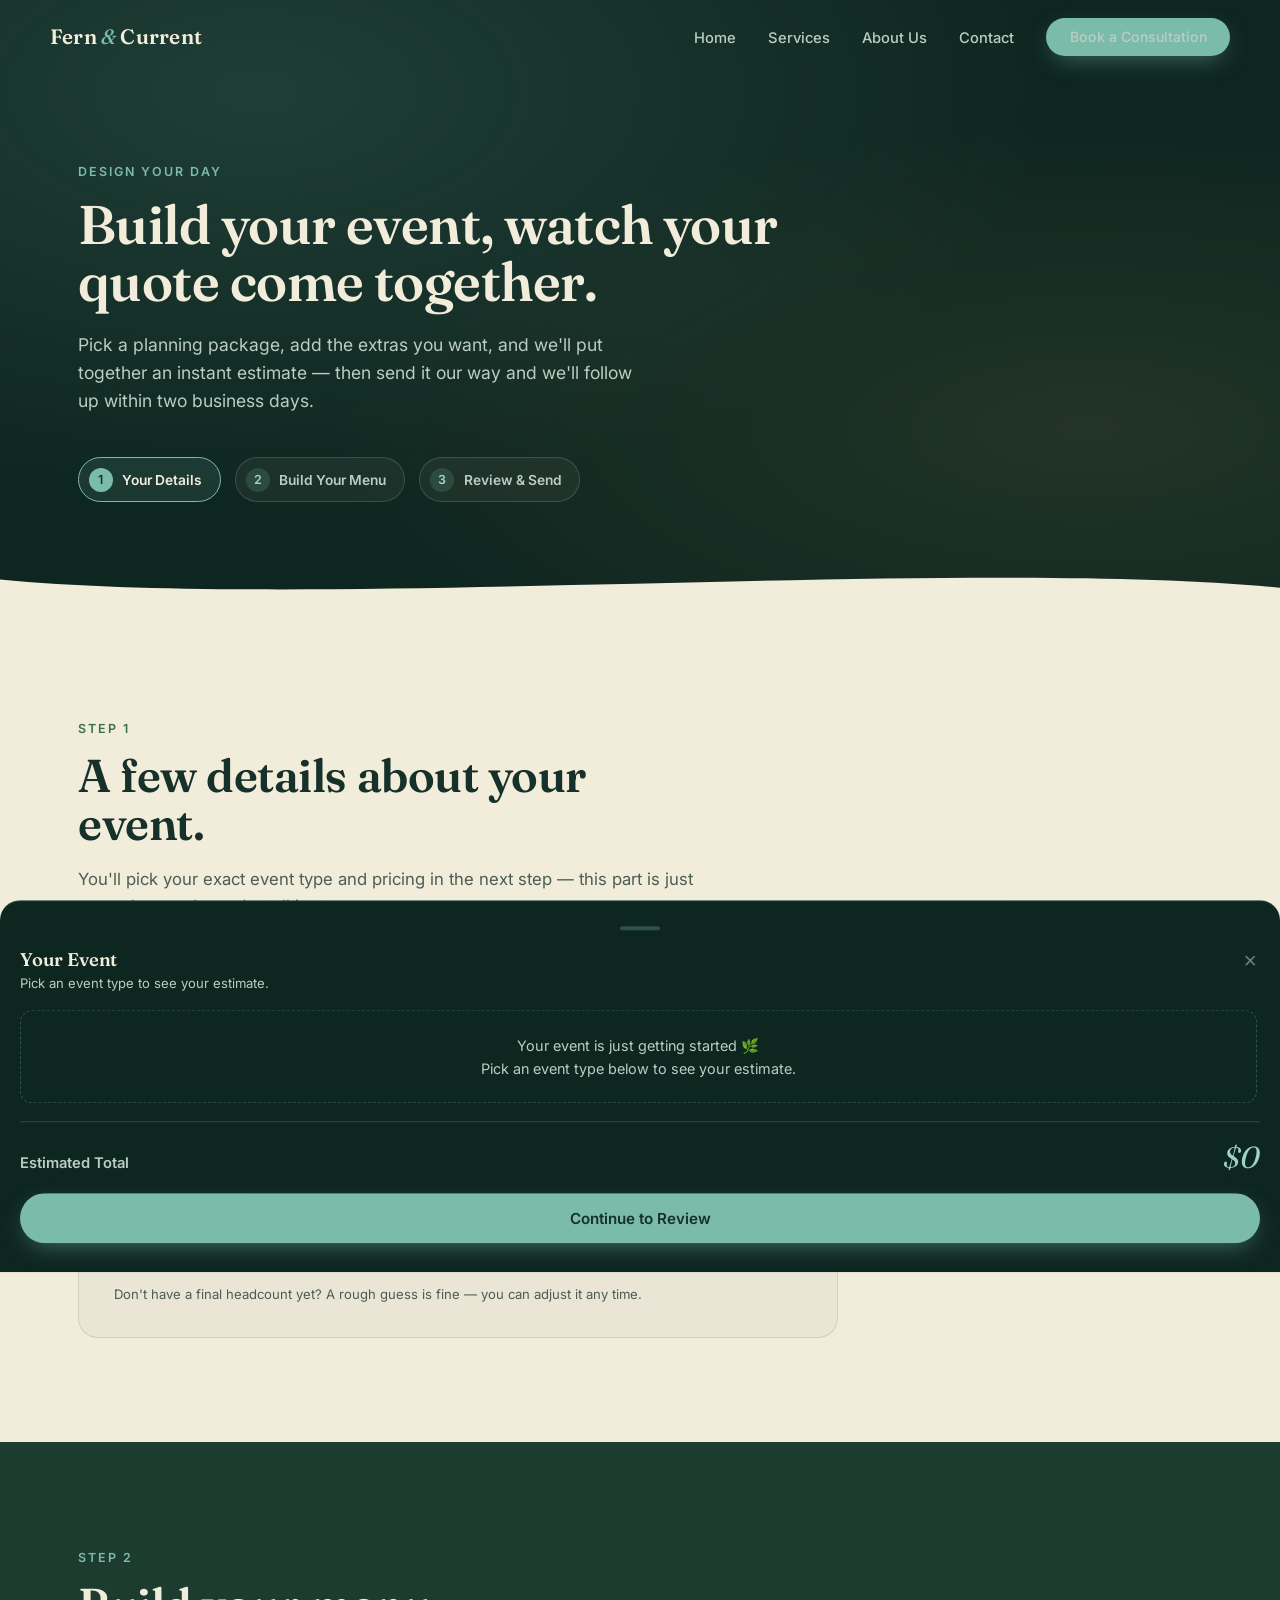
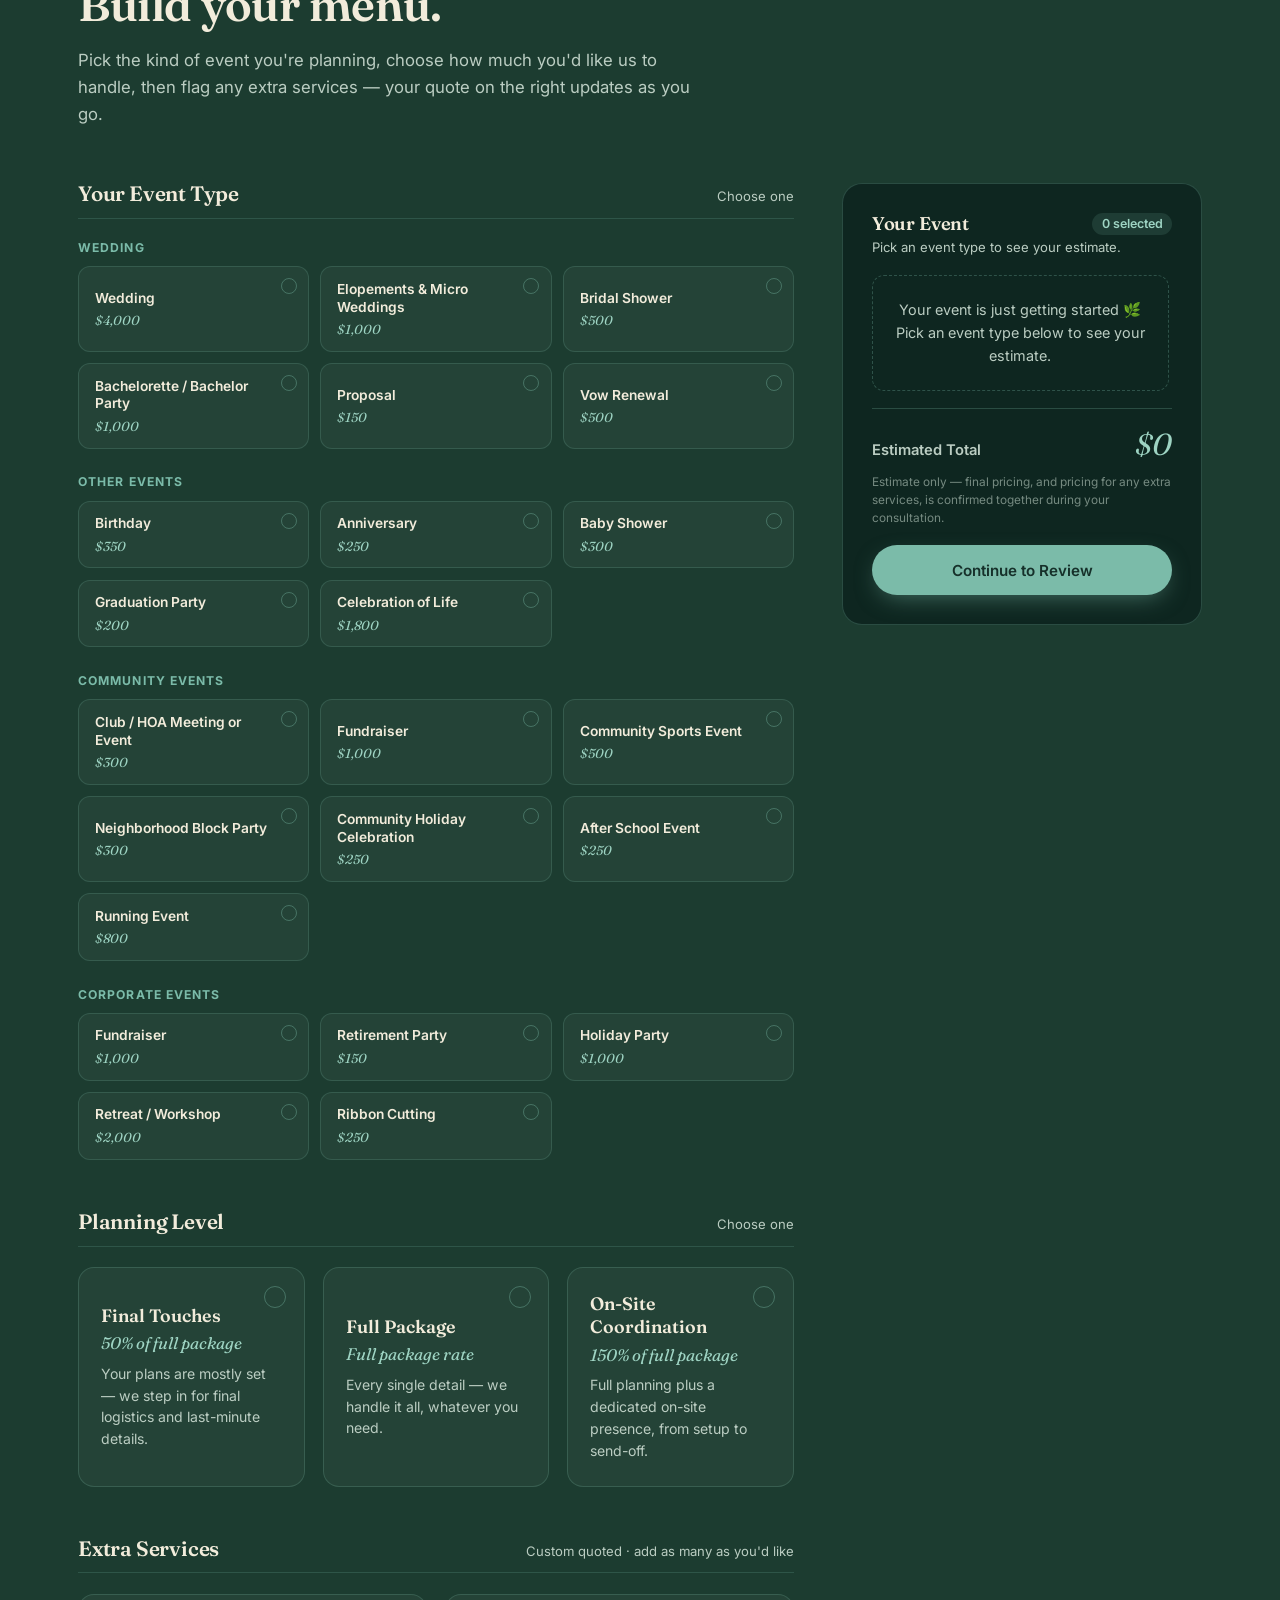
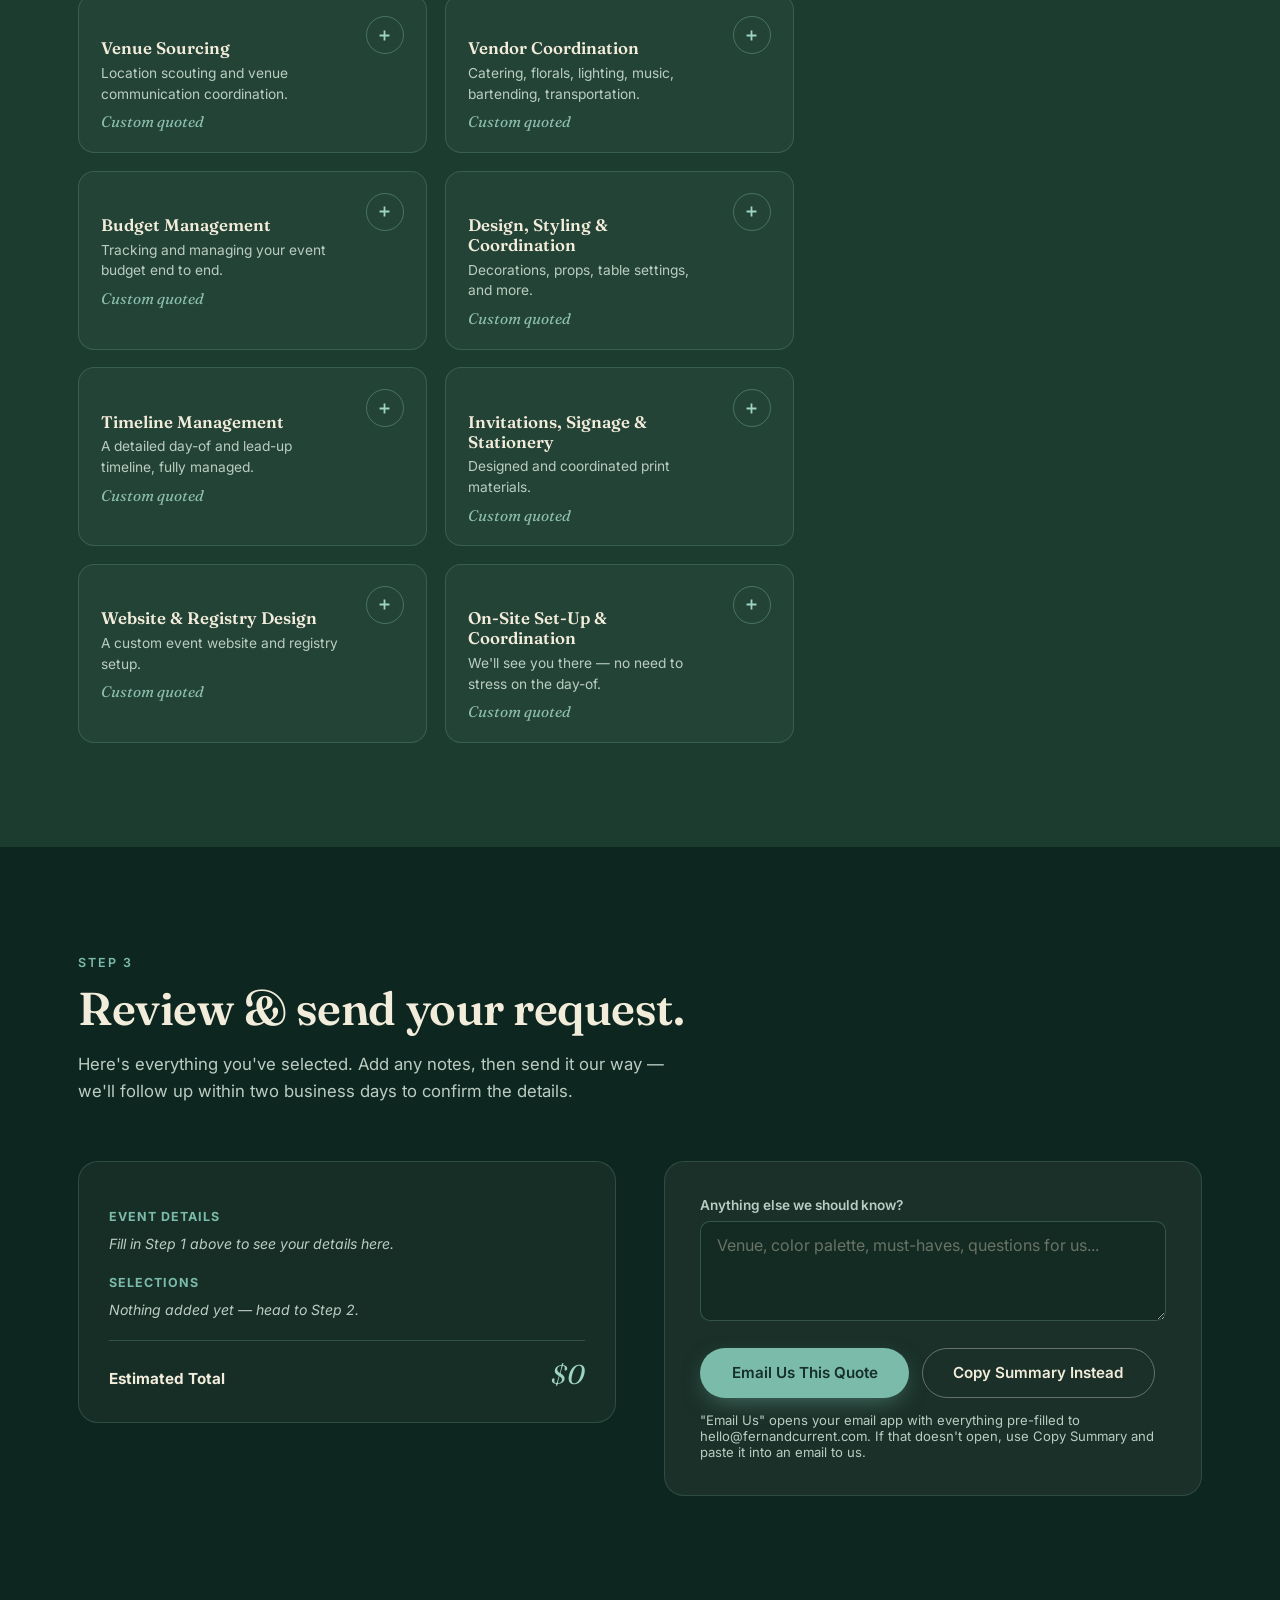
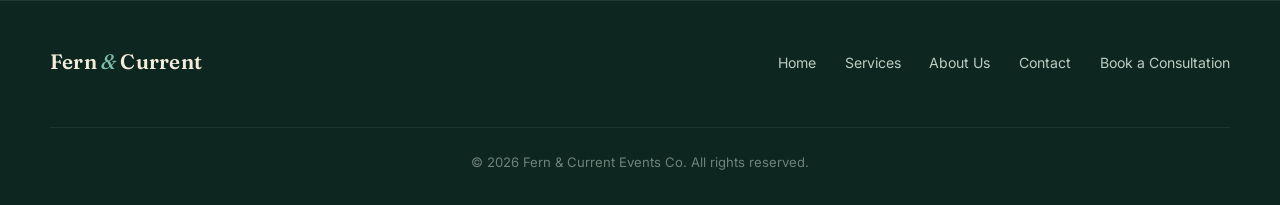
<file: booking.html>
<!DOCTYPE html>
<html lang="en">
<head>
<meta charset="UTF-8">
<meta name="viewport" content="width=device-width, initial-scale=1.0">
<title>Book a Consultation — Fern & Current</title>
<link rel="preconnect" href="https://fonts.googleapis.com">
<link rel="preconnect" href="https://fonts.gstatic.com" crossorigin>
<link href="https://fonts.googleapis.com/css2?family=Fraunces:ital,opsz,wght@0,9..144,300;0,9..144,500;0,9..144,600;1,9..144,400;1,9..144,500&family=Inter:wght@400;500;600;700&display=swap" rel="stylesheet">
<link rel="stylesheet" href="styles.css">
<style>

  /* ===================== BOOKING HERO ===================== */
  .bhero{
    background:
      radial-gradient(ellipse at 20% 15%, rgba(123,187,169,0.16), transparent 55%),
      radial-gradient(ellipse at 85% 70%, rgba(215,174,99,0.10), transparent 50%),
      var(--bg-deepest);
    padding-top:9rem;
  }
  .bhero .section-inner{padding-top:1rem; padding-bottom:3.5rem;}
  .bhero h1{
    font-size:clamp(2.1rem, 4.6vw, 3.4rem);
    color:var(--foam);
    margin-top:1rem;
    max-width:700px;
  }
  .bhero p.lede{
    font-size:1.1rem;
    color:var(--text-on-dark-dim);
    max-width:560px;
    margin-top:1.3rem;
    line-height:1.6;
  }

  /* Step pills */
  .steps{
    display:flex;
    gap:0.9rem;
    margin-top:2.6rem;
    flex-wrap:wrap;
  }
  .step-pill{
    display:flex;
    align-items:center;
    gap:0.6rem;
    padding:0.6rem 1.1rem 0.6rem 0.6rem;
    border-radius:100px;
    background:rgba(242,236,219,0.05);
    border:1px solid rgba(123,187,169,0.25);
    font-size:0.86rem;
    font-weight:600;
    color:var(--text-on-dark-dim);
    transition:border-color .3s ease, color .3s ease, background .3s ease;
  }
  .step-pill .num{
    width:24px; height:24px;
    border-radius:50%;
    background:rgba(123,187,169,0.18);
    color:var(--river-bright);
    display:flex; align-items:center; justify-content:center;
    font-size:0.78rem;
    flex-shrink:0;
  }
  .step-pill.is-current{
    border-color:var(--river);
    color:var(--foam);
    background:rgba(123,187,169,0.12);
  }
  .step-pill.is-current .num{background:var(--river); color:var(--ink);}

  /* ===================== DETAILS SECTION ===================== */
  .details{background:var(--foam); color:var(--ink);}

  /* ===================== MENU SECTION ===================== */
  .menu-section{background:var(--bg-mid); position:relative;}
  .menu-layout{
    display:grid;
    grid-template-columns: 1fr 360px;
    gap:3rem;
    align-items:start;
  }
  @media (max-width:980px){
    .menu-layout{grid-template-columns:1fr;}
  }

  .menu-cat{margin-bottom:3.2rem;}
  .menu-cat:last-child{margin-bottom:0;}
  .menu-cat-head{
    display:flex;
    align-items:baseline;
    justify-content:space-between;
    gap:1rem;
    margin-bottom:1.3rem;
    border-bottom:1px solid rgba(123,187,169,0.2);
    padding-bottom:0.8rem;
  }
  .menu-cat-head h3{
    font-size:1.3rem;
    color:var(--foam);
    font-weight:600;
  }
  .menu-cat-hint{
    font-size:0.82rem;
    color:var(--text-on-dark-dim);
    white-space:nowrap;
  }

  .pkg-grid{
    display:grid;
    grid-template-columns:repeat(3, 1fr);
    gap:1.1rem;
  }
  @media (max-width:760px){.pkg-grid{grid-template-columns:1fr;}}

  .pkg-card{
    text-align:left;
    background:rgba(242,236,219,0.04);
    border:1.5px solid rgba(123,187,169,0.22);
    border-radius:16px;
    padding:1.5rem 1.4rem;
    cursor:pointer;
    transition:border-color .25s ease, transform .2s ease, background .25s ease;
    position:relative;
    color:inherit;
    width:100%;
    font:inherit;
  }
  .pkg-card:hover{transform:translateY(-3px); border-color:rgba(123,187,169,0.5);}
  .pkg-card.is-selected{
    border-color:var(--river);
    background:rgba(123,187,169,0.1);
    box-shadow:0 0 0 3px rgba(123,187,169,0.15);
  }
  .pkg-check{
    position:absolute;
    top:1.1rem; right:1.1rem;
    width:22px; height:22px;
    border-radius:50%;
    border:1.5px solid rgba(123,187,169,0.4);
    display:flex; align-items:center; justify-content:center;
    transition:background .2s ease, border-color .2s ease, transform .2s ease;
  }
  .pkg-card.is-selected .pkg-check{
    background:var(--river);
    border-color:var(--river);
    transform:scale(1.08);
  }
  .pkg-check svg{width:13px; height:13px; color:var(--ink); opacity:0; transition:opacity .15s ease;}
  .pkg-card.is-selected .pkg-check svg{opacity:1;}
  .pkg-card h4{
    font-family:var(--font-display);
    font-size:1.12rem;
    font-weight:600;
    color:var(--foam);
    margin:0 0 0.4rem;
    padding-right:1.6rem;
  }
  .pkg-price{
    font-family:var(--font-display);
    font-style:italic;
    font-size:1.05rem;
    color:var(--river-bright);
    margin-bottom:0.6rem;
  }
  .pkg-card p{
    font-size:0.88rem;
    color:var(--text-on-dark-dim);
    line-height:1.55;
  }

  /* ===================== EVENT TYPE CARDS (compact) ===================== */
  .evt-subgroup{margin-bottom:1.6rem;}
  .evt-subgroup:last-child{margin-bottom:0;}
  .evt-subgroup-label{
    font-size:0.76rem;
    letter-spacing:0.09em;
    text-transform:uppercase;
    color:var(--river);
    font-weight:700;
    margin-bottom:0.7rem;
  }
  .evt-grid{
    display:grid;
    grid-template-columns:repeat(3, 1fr);
    gap:0.7rem;
  }
  @media (max-width:760px){.evt-grid{grid-template-columns:repeat(2, 1fr);}}
  @media (max-width:480px){.evt-grid{grid-template-columns:1fr;}}

  .evt-card{
    text-align:left;
    background:rgba(242,236,219,0.04);
    border:1.5px solid rgba(123,187,169,0.2);
    border-radius:12px;
    padding:0.85rem 1rem;
    cursor:pointer;
    transition:border-color .25s ease, transform .2s ease, background .25s ease;
    position:relative;
    color:inherit;
    width:100%;
    font:inherit;
  }
  .evt-card:hover{transform:translateY(-2px); border-color:rgba(123,187,169,0.5);}
  .evt-card.is-selected{
    border-color:var(--river);
    background:rgba(123,187,169,0.1);
    box-shadow:0 0 0 3px rgba(123,187,169,0.15);
  }
  .evt-card .evt-check{
    position:absolute;
    top:0.7rem; right:0.7rem;
    width:16px; height:16px;
    border-radius:50%;
    border:1.5px solid rgba(123,187,169,0.4);
    display:flex; align-items:center; justify-content:center;
    transition:background .2s ease, border-color .2s ease;
  }
  .evt-card.is-selected .evt-check{background:var(--river); border-color:var(--river);}
  .evt-check svg{width:9px; height:9px; color:var(--ink); opacity:0; transition:opacity .15s ease;}
  .evt-card.is-selected .evt-check svg{opacity:1;}
  .evt-card .evt-name{
    font-size:0.86rem;
    font-weight:600;
    color:var(--foam);
    padding-right:1.2rem;
    line-height:1.3;
  }
  .evt-card .evt-price{
    font-family:var(--font-display);
    font-style:italic;
    font-size:0.82rem;
    color:var(--river-bright);
    margin-top:0.3rem;
  }

  .addon-grid{
    display:grid;
    grid-template-columns:repeat(2, 1fr);
    gap:1.1rem;
  }
  @media (max-width:760px){.addon-grid{grid-template-columns:1fr;}}

  .addon-card{
    display:flex;
    align-items:flex-start;
    justify-content:space-between;
    gap:1rem;
    background:rgba(242,236,219,0.04);
    border:1.5px solid rgba(123,187,169,0.22);
    border-radius:16px;
    padding:1.3rem 1.4rem;
    transition:border-color .25s ease, background .25s ease;
  }
  .addon-card.is-selected{
    border-color:var(--river);
    background:rgba(123,187,169,0.1);
  }
  .addon-info h4{
    font-family:var(--font-display);
    font-size:1.05rem;
    font-weight:600;
    color:var(--foam);
    margin-bottom:0.3rem;
  }
  .addon-info p{
    font-size:0.86rem;
    color:var(--text-on-dark-dim);
    line-height:1.5;
    margin-bottom:0.5rem;
  }
  .addon-price{
    font-family:var(--font-display);
    font-style:italic;
    font-size:0.96rem;
    color:var(--river-bright);
  }
  .addon-toggle{
    flex-shrink:0;
    width:38px; height:38px;
    border-radius:50%;
    border:1.5px solid rgba(123,187,169,0.4);
    background:transparent;
    color:var(--river-bright);
    display:flex; align-items:center; justify-content:center;
    cursor:pointer;
    transition:background .2s ease, border-color .2s ease, transform .15s ease;
  }
  .addon-toggle:hover{transform:scale(1.08); border-color:var(--river);}
  .addon-toggle svg{width:17px; height:17px; transition:transform .2s ease;}
  .addon-card.is-selected .addon-toggle{
    background:var(--river);
    border-color:var(--river);
    color:var(--ink);
  }
  .addon-card.is-selected .addon-toggle svg{transform:rotate(45deg);}

  /* ===================== CART PANEL ===================== */
  .cart-panel{
    position:sticky;
    top:96px;
    background:var(--bg-deepest);
    border:1px solid rgba(123,187,169,0.25);
    border-radius:20px;
    padding:1.8rem;
    max-height:calc(100vh - 130px);
    display:flex;
    flex-direction:column;
  }
  .cart-head{
    display:flex;
    align-items:center;
    justify-content:space-between;
    margin-bottom:0.3rem;
  }
  .cart-head h3{
    font-size:1.15rem;
    color:var(--foam);
    font-weight:600;
  }
  .cart-count{
    font-size:0.78rem;
    color:var(--river-bright);
    background:rgba(123,187,169,0.15);
    padding:0.2rem 0.6rem;
    border-radius:100px;
    font-weight:600;
  }
  .cart-sub{
    font-size:0.82rem;
    color:var(--text-on-dark-dim);
    margin-bottom:1.2rem;
  }
  .cart-items{
    flex:1;
    overflow-y:auto;
    display:flex;
    flex-direction:column;
    gap:0.75rem;
    margin-bottom:1.1rem;
    padding-right:0.2rem;
  }
  .cart-empty{
    font-size:0.9rem;
    color:var(--text-on-dark-dim);
    line-height:1.6;
    padding:1.4rem 0.2rem;
    text-align:center;
    border:1px dashed rgba(123,187,169,0.3);
    border-radius:12px;
  }
  .cart-item{
    display:flex;
    align-items:flex-start;
    justify-content:space-between;
    gap:0.6rem;
    padding-bottom:0.75rem;
    border-bottom:1px solid rgba(123,187,169,0.12);
  }
  .cart-item:last-child{border-bottom:none; padding-bottom:0;}
  .cart-item-name{
    font-size:0.88rem;
    font-weight:600;
    color:var(--foam);
  }
  .cart-item-meta{
    font-size:0.78rem;
    color:var(--text-on-dark-dim);
    margin-top:0.15rem;
  }
  .cart-item-price{
    font-size:0.86rem;
    color:var(--river-bright);
    white-space:nowrap;
    font-weight:600;
  }
  .cart-item-remove{
    background:none;
    border:none;
    color:rgba(187,205,194,0.5);
    cursor:pointer;
    font-size:1.1rem;
    line-height:1;
    padding:0 0.2rem;
    transition:color .2s ease;
  }
  .cart-item-remove:hover{color:#D98989;}
  .cart-item-row{display:flex; align-items:center; gap:0.5rem;}

  .cart-total-row{
    display:flex;
    align-items:baseline;
    justify-content:space-between;
    padding-top:1rem;
    border-top:1px solid rgba(123,187,169,0.25);
  }
  .cart-total-label{font-size:0.92rem; color:var(--text-on-dark-dim); font-weight:600;}
  .cart-total-value{
    font-family:var(--font-display);
    font-style:italic;
    font-size:1.9rem;
    color:var(--river-bright);
  }
  .cart-disclaimer{
    font-size:0.74rem;
    color:rgba(187,205,194,0.6);
    margin-top:0.7rem;
    line-height:1.5;
  }
  .cart-cta{width:100%; margin-top:1.1rem;}

  /* Mobile sticky bar */
  .mobile-cart-bar{
    display:none;
    position:fixed;
    left:0; right:0; bottom:0;
    z-index:90;
    background:rgba(14,38,32,0.97);
    backdrop-filter:blur(10px);
    border-top:1px solid rgba(123,187,169,0.3);
    padding:0.9rem 1.25rem;
    align-items:center;
    justify-content:space-between;
    gap:1rem;
  }
  .mobile-cart-info .label{font-size:0.72rem; color:var(--text-on-dark-dim); text-transform:uppercase; letter-spacing:0.06em;}
  .mobile-cart-info .value{font-family:var(--font-display); font-style:italic; font-size:1.3rem; color:var(--river-bright);}
  @media (max-width:980px){
    .mobile-cart-bar{display:flex;}
    .menu-section{padding-bottom:5rem;}
  }

  .cart-overlay{
    display:none;
    position:fixed; inset:0;
    background:rgba(8,20,17,0.6);
    z-index:95;
  }
  .cart-overlay.is-open{display:block;}
  .cart-drawer{
    position:fixed;
    left:0; right:0; bottom:0;
    z-index:96;
    background:var(--bg-deepest);
    border-top:1px solid rgba(123,187,169,0.3);
    border-radius:20px 20px 0 0;
    padding:1.6rem 1.25rem 1.8rem;
    max-height:80vh;
    transform:translateY(100%);
    transition:transform .35s ease;
    display:flex;
    flex-direction:column;
  }
  .cart-drawer.is-open{transform:translateY(0);}
  .cart-drawer-handle{
    width:40px; height:4px;
    border-radius:4px;
    background:rgba(123,187,169,0.3);
    margin:0 auto 1.1rem;
  }

  /* ===================== REVIEW SECTION ===================== */
  .review{background:var(--bg-deepest);}
  .review-grid{
    display:grid;
    grid-template-columns:1fr 1fr;
    gap:3rem;
    align-items:start;
  }
  @media (max-width:900px){.review-grid{grid-template-columns:1fr;}}

  .summary-card{
    background:rgba(242,236,219,0.04);
    border:1px solid rgba(123,187,169,0.22);
    border-radius:20px;
    padding:1.9rem;
  }
  .summary-block{margin-bottom:1.4rem;}
  .summary-block:last-child{margin-bottom:0;}
  .summary-block h4{
    font-size:0.78rem;
    letter-spacing:0.08em;
    text-transform:uppercase;
    color:var(--river);
    font-weight:700;
    margin-bottom:0.7rem;
  }
  .summary-line{
    display:flex;
    justify-content:space-between;
    gap:1rem;
    font-size:0.92rem;
    color:var(--foam);
    padding:0.35rem 0;
  }
  .summary-line span:last-child{color:var(--text-on-dark-dim); text-align:right;}
  .summary-empty{font-size:0.88rem; color:var(--text-on-dark-dim); font-style:italic;}
  .summary-total{
    display:flex;
    justify-content:space-between;
    align-items:baseline;
    margin-top:1rem;
    padding-top:1rem;
    border-top:1px solid rgba(123,187,169,0.25);
  }
  .summary-total .lbl{font-size:0.95rem; font-weight:700; color:var(--foam);}
  .summary-total .val{font-family:var(--font-display); font-style:italic; font-size:1.7rem; color:var(--river-bright);}

  .copy-box{
    margin-top:1rem;
    display:none;
  }
  .copy-box.is-shown{display:block;}
  .copy-box textarea{
    width:100%;
    min-height:160px;
    background:rgba(14,38,32,0.6);
    border:1px solid rgba(123,187,169,0.3);
    border-radius:10px;
    padding:0.9rem;
    color:var(--text-on-dark-dim);
    font-size:0.8rem;
    font-family:ui-monospace, monospace;
    line-height:1.5;
  }

  .send-actions{
    display:flex;
    gap:0.8rem;
    flex-wrap:wrap;
    margin-top:1.4rem;
  }

  .field.has-error label{color:#D98989;}

</style>
</head>
<body>

<!-- ===================== NAV ===================== -->
<nav class="nav" id="nav">
  <div class="nav-inner">
    <a href="index.html#home" class="logo">Fern <em>&</em> Current</a>
    <button class="nav-toggle" id="navToggle" aria-label="Toggle menu"><span></span></button>
    <ul class="nav-links" id="navLinks">
      <li><a href="index.html#home">Home</a></li>
      <li><a href="index.html#services">Services</a></li>
      <li><a href="index.html#about">About Us</a></li>
      <li><a href="index.html#contact">Contact</a></li>
      <li><a href="booking.html" class="btn btn-primary">Book a Consultation</a></li>
    </ul>
  </div>
</nav>

<!-- ===================== HERO ===================== -->
<section class="bhero" id="top">
  <div class="section-inner">
    <span class="eyebrow reveal">Design Your Day</span>
    <h1 class="reveal">Build your event, watch your quote come together.</h1>
    <p class="lede reveal">Pick a planning package, add the extras you want, and we'll put together an instant estimate — then send it our way and we'll follow up within two business days.</p>
    <div class="steps reveal">
      <a href="#details" class="step-pill" data-step="details"><span class="num">1</span>Your Details</a>
      <a href="#menu" class="step-pill" data-step="menu"><span class="num">2</span>Build Your Menu</a>
      <a href="#review" class="step-pill" data-step="review"><span class="num">3</span>Review &amp; Send</a>
    </div>
  </div>
  <div class="wave" style="--wave-fill:var(--foam);">
    <svg viewBox="0 0 1440 100" preserveAspectRatio="none"><path d="M0,40 C360,95 1080,0 1440,55 L1440,100 L0,100 Z"/></svg>
  </div>
</section>

<!-- ===================== STEP 1: DETAILS ===================== -->
<section class="details" id="details">
  <div class="section-inner">
    <div class="section-head on-light reveal">
      <span class="eyebrow on-light">Step 1</span>
      <h2>A few details about your event.</h2>
      <p>You'll pick your exact event type and pricing in the next step — this part is just so we know who we're talking to.</p>
    </div>
    <form class="form-card on-light reveal" id="detailsForm" style="max-width:760px;">
      <div class="field-row">
        <div class="field">
          <label for="dName">Full Name</label>
          <input type="text" id="dName" placeholder="Your full name">
        </div>
        <div class="field">
          <label for="dEmail">Email</label>
          <input type="email" id="dEmail" placeholder="you@email.com">
        </div>
      </div>
      <div class="field-row">
        <div class="field">
          <label for="dPhone">Phone (optional)</label>
          <input type="tel" id="dPhone" placeholder="(555) 000-0000">
        </div>
        <div class="field">
          <label for="dDate">Estimated Date</label>
          <input type="date" id="dDate">
        </div>
      </div>
      <div class="field-row">
        <div class="field">
          <label for="dGuests">Guest Count</label>
          <input type="number" id="dGuests" placeholder="e.g. 120" min="1">
        </div>
        <div class="field"></div>
      </div>
      <p class="form-note">Don't have a final headcount yet? A rough guess is fine — you can adjust it any time.</p>
    </form>
  </div>
</section>

<!-- ===================== STEP 2: MENU ===================== -->
<section class="menu-section" id="menu">
  <div class="section-inner">
    <div class="section-head reveal">
      <span class="eyebrow">Step 2</span>
      <h2>Build your menu.</h2>
      <p>Pick the kind of event you're planning, choose how much you'd like us to handle, then flag any extra services — your quote on the right updates as you go.</p>
    </div>

    <div class="menu-layout">
      <div class="menu-col">

        <div class="menu-cat reveal">
          <div class="menu-cat-head">
            <h3>Your Event Type</h3>
            <span class="menu-cat-hint">Choose one</span>
          </div>
          <div id="eventTypeGroups"></div>
        </div>

        <div class="menu-cat reveal">
          <div class="menu-cat-head">
            <h3>Planning Level</h3>
            <span class="menu-cat-hint">Choose one</span>
          </div>
          <div class="pkg-grid" id="levelGrid"></div>
        </div>

        <div class="menu-cat reveal">
          <div class="menu-cat-head">
            <h3>Extra Services</h3>
            <span class="menu-cat-hint">Custom quoted &middot; add as many as you'd like</span>
          </div>
          <div class="addon-grid" id="grid-extras"></div>
        </div>

      </div>

      <!-- Desktop sticky cart -->
      <aside class="cart-panel reveal" id="cartPanel">
        <div class="cart-head">
          <h3>Your Event</h3>
          <span class="cart-count" id="cartCount">0 selected</span>
        </div>
        <div class="cart-sub" id="cartGuestNote">Pick an event type to see your estimate.</div>
        <div class="cart-items" id="cartItems"></div>
        <div class="cart-total-row">
          <span class="cart-total-label">Estimated Total</span>
          <span class="cart-total-value" id="cartTotal">$0</span>
        </div>
        <p class="cart-disclaimer">Estimate only — final pricing, and pricing for any extra services, is confirmed together during your consultation.</p>
        <a href="#review" class="btn btn-primary cart-cta">Continue to Review</a>
      </aside>
    </div>
  </div>
</section>

<!-- Mobile sticky cart bar -->
<div class="mobile-cart-bar" id="mobileCartBar">
  <div class="mobile-cart-info">
    <div class="label" id="mobileCartLabel">0 items selected</div>
    <div class="value" id="mobileCartTotal">$0</div>
  </div>
  <button class="btn btn-primary" id="mobileCartOpen" type="button">View Quote</button>
</div>
<div class="cart-overlay" id="cartOverlay"></div>
<div class="cart-drawer" id="cartDrawer">
  <div class="cart-drawer-handle"></div>
  <div class="cart-head">
    <h3>Your Event</h3>
    <button class="cart-item-remove" id="cartDrawerClose" style="font-size:1.4rem;" aria-label="Close">&times;</button>
  </div>
  <div class="cart-sub" id="cartGuestNoteMobile">Pick an event type to see your estimate.</div>
  <div class="cart-items" id="cartItemsMobile"></div>
  <div class="cart-total-row">
    <span class="cart-total-label">Estimated Total</span>
    <span class="cart-total-value" id="cartTotalMobile">$0</span>
  </div>
  <a href="#review" class="btn btn-primary cart-cta" id="mobileCartReview">Continue to Review</a>
</div>

<!-- ===================== STEP 3: REVIEW & SEND ===================== -->
<section class="review" id="review">
  <div class="section-inner">
    <div class="section-head reveal">
      <span class="eyebrow">Step 3</span>
      <h2>Review &amp; send your request.</h2>
      <p>Here's everything you've selected. Add any notes, then send it our way — we'll follow up within two business days to confirm the details.</p>
    </div>

    <div class="review-grid">
      <div class="summary-card reveal" id="summaryCard">
        <div class="summary-block">
          <h4>Event Details</h4>
          <div id="summaryDetails"></div>
        </div>
        <div class="summary-block">
          <h4>Selections</h4>
          <div id="summarySelections"></div>
        </div>
        <div class="summary-total">
          <span class="lbl">Estimated Total</span>
          <span class="val" id="summaryTotal">$0</span>
        </div>
      </div>

      <form class="form-card reveal" id="sendForm">
        <div class="field">
          <label for="bNotes">Anything else we should know?</label>
          <textarea id="bNotes" placeholder="Venue, color palette, must-haves, questions for us..."></textarea>
        </div>
        <div class="send-actions">
          <button type="submit" class="btn btn-primary" id="sendBtn">Email Us This Quote</button>
          <button type="button" class="btn btn-ghost" id="copyBtn">Copy Summary Instead</button>
        </div>
        <p class="form-note" style="margin-top:0.9rem;">"Email Us" opens your email app with everything pre-filled to hello@fernandcurrent.com. If that doesn't open, use Copy Summary and paste it into an email to us.</p>

        <div class="form-success" id="sendSuccess">
          <svg viewBox="0 0 24 24" fill="none" stroke="currentColor" stroke-width="2"><path d="m5 13 4 4L19 7"/></svg>
          <p><strong>Quote ready to send.</strong>Your email app should be opening now with everything filled in. Just hit send on our end and we'll be in touch within two business days.</p>
        </div>

        <div class="copy-box" id="copyBox">
          <label for="copyTextarea" style="display:block; font-size:0.85rem; font-weight:600; color:var(--text-on-dark-dim); margin-bottom:0.5rem;">Your quote summary</label>
          <textarea id="copyTextarea" readonly></textarea>
          <button type="button" class="btn btn-ghost" id="copyConfirmBtn" style="margin-top:0.8rem;">Copy to Clipboard</button>
          <span id="copyConfirmMsg" style="font-size:0.82rem; color:var(--river-bright); margin-left:0.8rem; display:none;">Copied ✓</span>
        </div>
      </form>
    </div>
  </div>
</section>

<!-- ===================== FOOTER ===================== -->
<footer>
  <div class="footer-inner">
    <a href="index.html#home" class="logo">Fern <em>&</em> Current</a>
    <ul class="footer-links">
      <li><a href="index.html#home">Home</a></li>
      <li><a href="index.html#services">Services</a></li>
      <li><a href="index.html#about">About Us</a></li>
      <li><a href="index.html#contact">Contact</a></li>
      <li><a href="booking.html">Book a Consultation</a></li>
    </ul>
    <div class="footer-copy">© 2026 Fern &amp; Current Events Co. All rights reserved.</div>
  </div>
</footer>

<script>
(function(){

  /* ===================== DATA ===================== */
  // Base "full package" price by event type, grouped to match the menu.
  var EVENT_TYPES = {
    wedding: {
      label: 'Wedding',
      items: [
        {id:'evt-wedding', name:'Wedding', price:4000},
        {id:'evt-elopement', name:'Elopements &amp; Micro Weddings', price:1000},
        {id:'evt-bridal-shower', name:'Bridal Shower', price:500},
        {id:'evt-bachelorette', name:'Bachelorette / Bachelor Party', price:1000},
        {id:'evt-proposal', name:'Proposal', price:150},
        {id:'evt-vow-renewal', name:'Vow Renewal', price:500}
      ]
    },
    other: {
      label: 'Other Events',
      items: [
        {id:'evt-birthday', name:'Birthday', price:350},
        {id:'evt-anniversary', name:'Anniversary', price:250},
        {id:'evt-baby-shower', name:'Baby Shower', price:300},
        {id:'evt-graduation', name:'Graduation Party', price:200},
        {id:'evt-celebration-of-life', name:'Celebration of Life', price:1800}
      ]
    },
    community: {
      label: 'Community Events',
      items: [
        {id:'evt-hoa', name:'Club / HOA Meeting or Event', price:300},
        {id:'evt-fundraiser-community', name:'Fundraiser', price:1000},
        {id:'evt-sports', name:'Community Sports Event', price:500},
        {id:'evt-block-party', name:'Neighborhood Block Party', price:300},
        {id:'evt-holiday-community', name:'Community Holiday Celebration', price:250},
        {id:'evt-after-school', name:'After School Event', price:250},
        {id:'evt-running', name:'Running Event', price:800}
      ]
    },
    corporate: {
      label: 'Corporate Events',
      items: [
        {id:'evt-fundraiser-corporate', name:'Fundraiser', price:1000},
        {id:'evt-retirement', name:'Retirement Party', price:150},
        {id:'evt-holiday-corporate', name:'Holiday Party', price:1000},
        {id:'evt-retreat', name:'Retreat / Workshop', price:2000},
        {id:'evt-ribbon-cutting', name:'Ribbon Cutting', price:250}
      ]
    }
  };
  var ALL_EVENT_TYPES = [].concat(
    EVENT_TYPES.wedding.items, EVENT_TYPES.other.items,
    EVENT_TYPES.community.items, EVENT_TYPES.corporate.items
  );

  // Planning level — a multiplier applied to the chosen event type's price.
  var PLANNING_LEVELS = [
    {id:'level-final', name:'Final Touches', multiplier:0.5, tag:'50% of full package',
      desc:"Your plans are mostly set — we step in for final logistics and last-minute details."},
    {id:'level-full', name:'Full Package', multiplier:1, tag:'Full package rate',
      desc:"Every single detail — we handle it all, whatever you need."},
    {id:'level-onsite', name:'On-Site Coordination', multiplier:1.5, tag:'150% of full package',
      desc:"Full planning plus a dedicated on-site presence, from setup to send-off."}
  ];

  // Extra services — custom quoted, no fixed price (per your pricing notes).
  var ADDON_SERVICES = [
    {id:'addon-venue', name:'Venue Sourcing', desc:'Location scouting and venue communication coordination.'},
    {id:'addon-vendor', name:'Vendor Coordination', desc:'Catering, florals, lighting, music, bartending, transportation.'},
    {id:'addon-budget', name:'Budget Management', desc:'Tracking and managing your event budget end to end.'},
    {id:'addon-design', name:'Design, Styling &amp; Coordination', desc:'Decorations, props, table settings, and more.'},
    {id:'addon-timeline', name:'Timeline Management', desc:'A detailed day-of and lead-up timeline, fully managed.'},
    {id:'addon-stationery', name:'Invitations, Signage &amp; Stationery', desc:'Designed and coordinated print materials.'},
    {id:'addon-web', name:'Website &amp; Registry Design', desc:'A custom event website and registry setup.'},
    {id:'addon-setup', name:'On-Site Set-Up &amp; Coordination', desc:"We'll see you there — no need to stress on the day-of."}
  ];

  /* ===================== STATE ===================== */
  var state = {
    selectedEventType: null,
    selectedLevel: null,
    selectedAddons: {},   // id -> true (custom quoted, no $ amount)
    guests: 0
  };

  /* ===================== HELPERS ===================== */
  function money(n){
    return '$' + Math.round(n).toLocaleString('en-US');
  }
  function findEventType(id){ return ALL_EVENT_TYPES.filter(function(e){return e.id===id;})[0]; }
  function findLevel(id){ return PLANNING_LEVELS.filter(function(l){return l.id===id;})[0]; }
  function findAddon(id){ return ADDON_SERVICES.filter(function(a){return a.id===id;})[0]; }

  function computeTotal(){
    if(!state.selectedEventType || !state.selectedLevel) return 0;
    var evt = findEventType(state.selectedEventType);
    var lvl = findLevel(state.selectedLevel);
    if(!evt || !lvl) return 0;
    return evt.price * lvl.multiplier;
  }

  /* ===================== RENDER: MENU ===================== */
  function checkIconSVG(){
    return '<svg viewBox="0 0 24 24" fill="none" stroke="currentColor" stroke-width="2.5"><path d="m5 13 4 4L19 7"/></svg>';
  }
  function plusIconSVG(){
    return '<svg viewBox="0 0 24 24" fill="none" stroke="currentColor" stroke-width="2.5"><path d="M12 5v14M5 12h14"/></svg>';
  }

  function renderEventTypes(){
    var container = document.getElementById('eventTypeGroups');
    var groupOrder = ['wedding','other','community','corporate'];
    container.innerHTML = groupOrder.map(function(key){
      var group = EVENT_TYPES[key];
      var cards = group.items.map(function(e){
        var selected = state.selectedEventType === e.id;
        return '<button type="button" class="evt-card'+(selected?' is-selected':'')+'" data-evt="'+e.id+'">'
          + '<div class="evt-check">'+checkIconSVG()+'</div>'
          + '<div class="evt-name">'+e.name+'</div>'
          + '<div class="evt-price">'+money(e.price)+'</div>'
          + '</button>';
      }).join('');
      return '<div class="evt-subgroup">'
        + '<div class="evt-subgroup-label">'+group.label+'</div>'
        + '<div class="evt-grid">'+cards+'</div>'
        + '</div>';
    }).join('');
    container.querySelectorAll('.evt-card').forEach(function(btn){
      btn.addEventListener('click', function(){
        var id = btn.getAttribute('data-evt');
        state.selectedEventType = (state.selectedEventType === id) ? null : id;
        // Default to Full Package the first time an event type is picked, so there's
        // always an immediate price — easy to change below.
        if(state.selectedEventType && !state.selectedLevel){
          state.selectedLevel = 'level-full';
        }
        renderAll();
      });
    });
  }

  function renderPlanningLevels(){
    var grid = document.getElementById('levelGrid');
    grid.innerHTML = PLANNING_LEVELS.map(function(l){
      var selected = state.selectedLevel === l.id;
      return '<button type="button" class="pkg-card'+(selected?' is-selected':'')+'" data-level="'+l.id+'">'
        + '<div class="pkg-check">'+checkIconSVG()+'</div>'
        + '<h4>'+l.name+'</h4>'
        + '<div class="pkg-price">'+l.tag+'</div>'
        + '<p>'+l.desc+'</p>'
        + '</button>';
    }).join('');
    grid.querySelectorAll('.pkg-card').forEach(function(btn){
      btn.addEventListener('click', function(){
        var id = btn.getAttribute('data-level');
        state.selectedLevel = (state.selectedLevel === id) ? null : id;
        renderAll();
      });
    });
  }

  function renderAddonServices(){
    var grid = document.getElementById('grid-extras');
    grid.innerHTML = ADDON_SERVICES.map(function(a){
      var selected = !!state.selectedAddons[a.id];
      return '<div class="addon-card'+(selected?' is-selected':'')+'" data-addon="'+a.id+'">'
        + '<div class="addon-info">'
          + '<h4>'+a.name+'</h4>'
          + '<p>'+a.desc+'</p>'
          + '<div class="addon-price" style="font-style:italic; opacity:0.85;">Custom quoted</div>'
        + '</div>'
        + '<button type="button" class="addon-toggle" data-addon-btn="'+a.id+'" aria-label="Toggle '+a.name+'">'+plusIconSVG()+'</button>'
        + '</div>';
    }).join('');
    grid.querySelectorAll('[data-addon-btn]').forEach(function(btn){
      btn.addEventListener('click', function(){
        var id = btn.getAttribute('data-addon-btn');
        if(state.selectedAddons[id]){
          delete state.selectedAddons[id];
        } else {
          state.selectedAddons[id] = true;
        }
        renderAll();
      });
    });
  }

  function renderMenu(){
    renderEventTypes();
    renderPlanningLevels();
    renderAddonServices();
  }

  /* ===================== RENDER: CART ===================== */
  var lastTotal = 0;

  function cartLineItemsHTML(){
    var lines = [];
    if(state.selectedEventType){
      var evt = findEventType(state.selectedEventType);
      var lvl = state.selectedLevel ? findLevel(state.selectedLevel) : null;
      if(evt){
        var meta = lvl ? lvl.name : 'Choose a planning level below';
        var price = lvl ? evt.price * lvl.multiplier : evt.price;
        lines.push({name:evt.name, meta:meta, price:price, removeType:'event', removeId:evt.id, priced:true});
      }
    }
    Object.keys(state.selectedAddons).forEach(function(id){
      var a = findAddon(id);
      if(a){
        lines.push({name:a.name, meta:'Extra service', priceLabel:'Custom quoted', removeType:'addon', removeId:a.id, priced:false});
      }
    });
    if(lines.length === 0){
      return '<div class="cart-empty">Your event is just getting started 🌿<br>Pick an event type below to see your estimate.</div>';
    }
    return lines.map(function(l){
      var priceHTML = l.priced
        ? money(l.price)
        : '<span style="font-style:italic; font-size:0.78rem; color:var(--text-on-dark-dim); font-weight:500;">'+l.priceLabel+'</span>';
      return '<div class="cart-item">'
        + '<div class="cart-item-row">'
          + '<button class="cart-item-remove" data-remove-type="'+l.removeType+'" data-remove-id="'+l.removeId+'" aria-label="Remove '+l.name+'">&times;</button>'
          + '<div>'
            + '<div class="cart-item-name">'+l.name+'</div>'
            + '<div class="cart-item-meta">'+l.meta+'</div>'
          + '</div>'
        + '</div>'
        + '<div class="cart-item-price">'+priceHTML+'</div>'
        + '</div>';
    }).join('');
  }

  function wireCartRemovals(root){
    root.querySelectorAll('[data-remove-type]').forEach(function(btn){
      btn.addEventListener('click', function(){
        var type = btn.getAttribute('data-remove-type');
        var id = btn.getAttribute('data-remove-id');
        if(type === 'event'){
          state.selectedEventType = null;
          state.selectedLevel = null;
        } else {
          delete state.selectedAddons[id];
        }
        renderAll();
      });
    });
  }

  function animateCount(el, from, to){
    if(window.matchMedia('(prefers-reduced-motion: reduce)').matches){
      el.textContent = money(to);
      return;
    }
    var start = null;
    var duration = 450;
    function step(ts){
      if(start === null) start = ts;
      var progress = Math.min((ts - start) / duration, 1);
      var eased = 1 - Math.pow(1 - progress, 3);
      var val = from + (to - from) * eased;
      el.textContent = money(val);
      if(progress < 1) requestAnimationFrame(step);
      else el.textContent = money(to);
    }
    requestAnimationFrame(step);
  }

  function renderCart(){
    var html = cartLineItemsHTML();
    var count = (state.selectedEventType ? 1 : 0) + Object.keys(state.selectedAddons).length;
    var total = computeTotal();
    var guestNote;
    if(!state.selectedEventType){
      guestNote = 'Pick an event type to see your estimate.';
    } else if(!state.selectedLevel){
      guestNote = 'Choose a planning level to complete your estimate.';
    } else {
      guestNote = state.guests > 0 ? ('For an estimated ' + state.guests + ' guests.') : 'Add a guest count in Step 1 for our records.';
    }

    ['cartItems','cartItemsMobile'].forEach(function(id){
      var el = document.getElementById(id);
      el.innerHTML = html;
      wireCartRemovals(el);
    });

    document.getElementById('cartCount').textContent = count + (count===1 ? ' selected' : ' selected');
    document.getElementById('cartGuestNote').innerHTML = guestNote;
    document.getElementById('cartGuestNoteMobile').innerHTML = guestNote;

    animateCount(document.getElementById('cartTotal'), lastTotal, total);
    animateCount(document.getElementById('cartTotalMobile'), lastTotal, total);
    animateCount(document.getElementById('mobileCartTotal'), lastTotal, total);

    document.getElementById('mobileCartLabel').textContent = count + (count===1 ? ' item selected' : ' items selected');

    lastTotal = total;

    renderSummary(total);
  }

  /* ===================== RENDER: SUMMARY (Step 3) ===================== */
  function renderSummary(total){
    var name = document.getElementById('dName').value.trim();
    var email = document.getElementById('dEmail').value.trim();
    var phone = document.getElementById('dPhone').value.trim();
    var date = document.getElementById('dDate').value;
    var guests = document.getElementById('dGuests').value;

    var detailLines = [];
    if(name) detailLines.push(['Name', name]);
    if(email) detailLines.push(['Email', email]);
    if(phone) detailLines.push(['Phone', phone]);
    if(date) detailLines.push(['Date', date]);
    if(guests) detailLines.push(['Guests', guests]);

    var detailsEl = document.getElementById('summaryDetails');
    detailsEl.innerHTML = detailLines.length
      ? detailLines.map(function(d){return '<div class="summary-line"><span>'+d[0]+'</span><span>'+d[1]+'</span></div>';}).join('')
      : '<p class="summary-empty">Fill in Step 1 above to see your details here.</p>';

    var selLines = [];
    if(state.selectedEventType){
      var evt = findEventType(state.selectedEventType);
      var lvl = state.selectedLevel ? findLevel(state.selectedLevel) : null;
      if(evt){
        var label = evt.name + (lvl ? ' — ' + lvl.name : '');
        var priceText = lvl ? money(evt.price * lvl.multiplier) : 'Choose a level';
        selLines.push('<div class="summary-line"><span>'+label+'</span><span>'+priceText+'</span></div>');
      }
    }
    Object.keys(state.selectedAddons).forEach(function(id){
      var a = findAddon(id);
      if(a) selLines.push('<div class="summary-line"><span>'+a.name+'</span><span>Custom quoted</span></div>');
    });
    var selEl = document.getElementById('summarySelections');
    selEl.innerHTML = selLines.length ? selLines.join('') : '<p class="summary-empty">Nothing added yet — head to Step 2.</p>';

    document.getElementById('summaryTotal').textContent = money(total);
  }

  function renderAll(){
    renderMenu();
    renderCart();
  }

  /* ===================== GUEST COUNT WIRING ===================== */
  var guestsInput = document.getElementById('dGuests');
  guestsInput.addEventListener('input', function(){
    state.guests = parseInt(guestsInput.value, 10) || 0;
    renderCart();
  });
  ['dName','dEmail','dPhone','dDate'].forEach(function(id){
    document.getElementById(id).addEventListener('input', function(){ renderSummary(computeTotal()); });
    document.getElementById(id).addEventListener('change', function(){ renderSummary(computeTotal()); });
  });

  /* ===================== INITIAL RENDER ===================== */
  renderAll();

  /* ===================== NAV SCROLL / TOGGLE (shared behavior) ===================== */
  var nav = document.getElementById('nav');
  function onScroll(){ nav.classList.toggle('is-scrolled', window.scrollY > 30); }
  document.addEventListener('scroll', onScroll, {passive:true});
  onScroll();

  var navToggle = document.getElementById('navToggle');
  var navLinksEl = document.getElementById('navLinks');
  navToggle.addEventListener('click', function(){
    navToggle.classList.toggle('is-open');
    navLinksEl.classList.toggle('is-open');
  });

  document.querySelectorAll('section[id]').forEach(function(s){ s.style.scrollMarginTop = '84px'; });

  /* ===================== REVEAL ===================== */
  var reduceMotion = window.matchMedia('(prefers-reduced-motion: reduce)').matches;
  if(!reduceMotion && 'IntersectionObserver' in window){
    var io = new IntersectionObserver(function(entries){
      entries.forEach(function(e){
        if(e.isIntersecting){ e.target.classList.add('is-visible'); io.unobserve(e.target); }
      });
    }, {threshold:0.1, rootMargin:'0px 0px -40px 0px'});
    document.querySelectorAll('.reveal').forEach(function(el){ io.observe(el); });
  } else {
    document.querySelectorAll('.reveal').forEach(function(el){ el.classList.add('is-visible'); });
  }

  /* ===================== STEP PILLS ACTIVE STATE ===================== */
  var stepIds = ['details','menu','review'];
  function updateSteps(){
    var pos = window.scrollY + window.innerHeight * 0.35;
    var current = stepIds[0];
    stepIds.forEach(function(id){
      var el = document.getElementById(id);
      if(el && el.offsetTop <= pos) current = id;
    });
    document.querySelectorAll('.step-pill').forEach(function(pill){
      pill.classList.toggle('is-current', pill.getAttribute('data-step') === current);
    });
  }
  document.addEventListener('scroll', updateSteps, {passive:true});
  window.addEventListener('resize', updateSteps);
  updateSteps();

  /* ===================== MOBILE CART DRAWER ===================== */
  var overlay = document.getElementById('cartOverlay');
  var drawer = document.getElementById('cartDrawer');
  function openDrawer(){ overlay.classList.add('is-open'); drawer.classList.add('is-open'); }
  function closeDrawer(){ overlay.classList.remove('is-open'); drawer.classList.remove('is-open'); }
  document.getElementById('mobileCartOpen').addEventListener('click', openDrawer);
  document.getElementById('cartDrawerClose').addEventListener('click', closeDrawer);
  overlay.addEventListener('click', closeDrawer);
  document.getElementById('mobileCartReview').addEventListener('click', closeDrawer);

  /* ===================== BUILD SUMMARY TEXT ===================== */
  function buildSummaryText(){
    var name = document.getElementById('dName').value.trim() || '(not provided)';
    var email = document.getElementById('dEmail').value.trim() || '(not provided)';
    var phone = document.getElementById('dPhone').value.trim() || '(not provided)';
    var date = document.getElementById('dDate').value || '(not provided)';
    var guests = document.getElementById('dGuests').value || '(not provided)';
    var notes = document.getElementById('bNotes').value.trim();

    var lines = [];
    lines.push('NEW QUOTE REQUEST — Fern & Current');
    lines.push('');
    lines.push('Name: ' + name);
    lines.push('Email: ' + email);
    lines.push('Phone: ' + phone);
    lines.push('Estimated Date: ' + date);
    lines.push('Guest Count: ' + guests);
    lines.push('');
    lines.push('EVENT TYPE & PLANNING LEVEL');
    if(state.selectedEventType){
      var evt = findEventType(state.selectedEventType);
      var lvl = state.selectedLevel ? findLevel(state.selectedLevel) : null;
      if(evt){
        lines.push('- ' + evt.name + (lvl ? ' — ' + lvl.name + ' (' + lvl.tag + ')' : ' — (no planning level chosen)'));
      }
    } else {
      lines.push('(nothing selected yet)');
    }
    lines.push('');
    lines.push('ESTIMATED BASE TOTAL: ' + money(computeTotal()));

    var addonIds = Object.keys(state.selectedAddons);
    lines.push('');
    lines.push('ADDITIONAL SERVICES REQUESTED (custom quoted)');
    if(addonIds.length === 0){
      lines.push('(none selected)');
    }
    addonIds.forEach(function(id){
      var a = findAddon(id);
      if(a) lines.push('- ' + a.name.replace(/&amp;/g, '&'));
    });
    if(notes){
      lines.push('');
      lines.push('NOTES');
      lines.push(notes);
    }
    return lines.join('\n');
  }

  /* ===================== SEND FORM ===================== */
  var sendForm = document.getElementById('sendForm');
  sendForm.addEventListener('submit', function(e){
    e.preventDefault();
    var text = buildSummaryText();
    var subject = 'New Quote Request — ' + (document.getElementById('dName').value.trim() || 'Untitled');
    var mailto = 'mailto:hello@fernandcurrent.com'
      + '?subject=' + encodeURIComponent(subject)
      + '&body=' + encodeURIComponent(text);
    window.location.href = mailto;

    document.getElementById('sendSuccess').classList.add('is-shown');
    var copyTextarea = document.getElementById('copyTextarea');
    copyTextarea.value = text;
  });

  document.getElementById('copyBtn').addEventListener('click', function(){
    var text = buildSummaryText();
    var copyTextarea = document.getElementById('copyTextarea');
    copyTextarea.value = text;
    document.getElementById('copyBox').classList.add('is-shown');
    copyTextarea.scrollIntoView({behavior: reduceMotion ? 'auto' : 'smooth', block:'center'});
  });

  document.getElementById('copyConfirmBtn').addEventListener('click', function(){
    var copyTextarea = document.getElementById('copyTextarea');
    copyTextarea.select();
    var msg = document.getElementById('copyConfirmMsg');
    function showMsg(){
      msg.style.display = 'inline';
      setTimeout(function(){ msg.style.display = 'none'; }, 2200);
    }
    if(navigator.clipboard && navigator.clipboard.writeText){
      navigator.clipboard.writeText(copyTextarea.value).then(showMsg).catch(showMsg);
    } else {
      document.execCommand('copy');
      showMsg();
    }
  });

})();
</script>

</body>
</html>
</file>
<file: styles.css>
/* =====================================================
   Fern & Current — Shared Styles
   Used by index.html and booking.html
   ===================================================== */

:root{
  --bg-deepest:#0E2620;
  --bg-mid:#1C3C30;
  --moss:#3F6F52;
  --moss-soft:#345c43;
  --river:#7BBBA9;
  --river-bright:#9ED4C3;
  --foam:#F2ECDB;
  --foam-dim:#E5DEC8;
  --amber:#D7AE63;
  --ink:#16302A;
  --ink-soft:#4B5D54;
  --text-on-dark:#F2ECDB;
  --text-on-dark-dim:#BBCDC2;

  --font-display:'Fraunces', serif;
  --font-body:'Inter', sans-serif;

  --maxw:1180px;
  --rail-w:84px;
}

*{box-sizing:border-box;}
html{scroll-behavior:smooth;}
body{
  margin:0;
  font-family:var(--font-body);
  background:var(--bg-deepest);
  color:var(--text-on-dark);
  -webkit-font-smoothing:antialiased;
}
img,svg{display:block; max-width:100%;}
a{color:inherit; text-decoration:none;}
ul{list-style:none; margin:0; padding:0;}
h1,h2,h3{
  font-family:var(--font-display);
  font-weight:600;
  margin:0;
  line-height:1.05;
  letter-spacing:-0.01em;
}
p{margin:0;}
button, input, select, textarea{font-family:inherit; font-size:inherit;}

.eyebrow{
  font-family:var(--font-body);
  font-weight:600;
  font-size:0.78rem;
  letter-spacing:0.16em;
  text-transform:uppercase;
  color:var(--river);
}
.eyebrow.on-light{color:var(--moss);}

.section-inner{
  max-width:var(--maxw);
  margin:0 auto;
  padding:6.5rem 1.75rem;
}
@media (max-width:640px){
  .section-inner{padding:4.5rem 1.25rem;}
}

.btn{
  display:inline-flex;
  align-items:center;
  justify-content:center;
  gap:0.5rem;
  padding:0.9rem 1.9rem;
  border-radius:100px;
  font-weight:600;
  font-size:0.95rem;
  cursor:pointer;
  border:1px solid transparent;
  transition:transform 0.25s ease, background 0.25s ease, box-shadow 0.25s ease, color .25s ease, border-color .25s ease;
  white-space:nowrap;
}
.btn:hover{transform:translateY(-2px);}
.btn:disabled{opacity:0.55; cursor:not-allowed; transform:none;}
.btn-primary{
  background:var(--river);
  color:var(--ink);
  box-shadow:0 8px 24px -8px rgba(123,187,169,0.55);
}
.btn-primary:hover{background:var(--river-bright);}
.btn-ghost{
  background:transparent;
  color:var(--text-on-dark);
  border-color:rgba(242,236,219,0.35);
}
.btn-ghost:hover{border-color:var(--river); color:var(--river-bright);}
.btn-ghost.on-light{color:var(--ink); border-color:rgba(22,48,42,0.25);}
.btn-ghost.on-light:hover{border-color:var(--moss); color:var(--moss);}

/* ===================== REVEAL ===================== */
.reveal{
  opacity:0;
  transform:translateY(18px);
  transition:opacity 0.8s ease, transform 0.8s ease;
}
.reveal.is-visible{opacity:1; transform:none;}
@media (prefers-reduced-motion:reduce){
  .reveal{opacity:1; transform:none; transition:none;}
  html{scroll-behavior:auto;}
}

/* ===================== NAV ===================== */
.nav{
  position:fixed;
  top:0; left:0; right:0;
  z-index:100;
  padding:1.1rem 1.75rem;
  display:flex;
  align-items:center;
  justify-content:space-between;
  background:transparent;
  border-bottom:1px solid transparent;
  transition:background 0.35s ease, border-color 0.35s ease, padding 0.35s ease;
}
.nav.is-scrolled{
  background:rgba(14,38,32,0.92);
  backdrop-filter:blur(10px);
  border-bottom-color:rgba(123,187,169,0.18);
  padding:0.8rem 1.75rem;
}
.nav-inner{
  max-width:var(--maxw);
  margin:0 auto;
  width:100%;
  display:flex;
  align-items:center;
  justify-content:space-between;
}
.logo{
  font-family:var(--font-display);
  font-size:1.3rem;
  font-weight:600;
  color:var(--foam);
  letter-spacing:0.01em;
}
.logo em{color:var(--river); font-style:italic; font-weight:500;}
.nav-links{
  display:flex;
  align-items:center;
  gap:2rem;
}
.nav-links a{
  font-size:0.92rem;
  font-weight:500;
  color:var(--text-on-dark-dim);
  transition:color 0.25s ease;
  position:relative;
  padding:0.3rem 0;
}
.nav-links a:hover, .nav-links a.active{color:var(--foam);}
.nav-links a.active::after{
  content:'';
  position:absolute;
  left:0; right:0; bottom:-2px;
  height:2px;
  background:var(--river);
  border-radius:2px;
}
.nav-links .btn{padding:0.6rem 1.4rem; font-size:0.88rem;}
.nav-toggle{
  display:none;
  background:none; border:none; cursor:pointer;
  width:40px; height:40px;
  align-items:center; justify-content:center;
}
.nav-toggle span, .nav-toggle::before, .nav-toggle::after{
  content:'';
  display:block;
  width:22px; height:2px;
  background:var(--foam);
  border-radius:2px;
  transition:transform .25s ease, opacity .25s ease;
}
.nav-toggle span{margin:5px 0;}
.nav-toggle.is-open::before{transform:translateY(7px) rotate(45deg);}
.nav-toggle.is-open::after{transform:translateY(-7px) rotate(-45deg);}
.nav-toggle.is-open span{opacity:0;}

@media (max-width:880px){
  .nav-links{
    position:fixed;
    top:0; right:0;
    height:100vh;
    width:min(78vw, 320px);
    background:var(--bg-deepest);
    flex-direction:column;
    align-items:flex-start;
    justify-content:center;
    gap:1.6rem;
    padding:2rem;
    transform:translateX(100%);
    transition:transform .35s ease;
    border-left:1px solid rgba(123,187,169,0.18);
  }
  .nav-links.is-open{transform:translateX(0);}
  .nav-links a{font-size:1.1rem;}
  .nav-toggle{display:flex; flex-direction:column;}
}

/* ===================== WAVE DIVIDER ===================== */
.wave{
  display:block;
  line-height:0;
  margin-top:-1px;
}
.wave svg{width:100%; height:56px;}
.wave path{fill:var(--wave-fill, var(--bg-mid));}

/* ===================== SECTION HEADERS ===================== */
.section-head{
  max-width:620px;
  margin-bottom:3.5rem;
}
.section-head h2{
  font-size:clamp(2rem, 3.6vw, 2.9rem);
  margin-top:0.9rem;
  color:var(--foam);
}
.section-head.on-light h2{color:var(--ink);}
.section-head p{
  margin-top:1.1rem;
  font-size:1.05rem;
  color:var(--text-on-dark-dim);
  line-height:1.6;
}
.section-head.on-light p{color:var(--ink-soft);}

/* ===================== FORM FIELDS (shared) ===================== */
.form-card{
  background:rgba(242,236,219,0.05);
  border:1px solid rgba(123,187,169,0.2);
  border-radius:20px;
  padding:2.2rem;
}
.form-card.on-light{
  background:rgba(22,48,42,0.03);
  border-color:rgba(22,48,42,0.12);
}
.field{
  margin-bottom:1.2rem;
}
.field label{
  display:block;
  font-size:0.85rem;
  font-weight:600;
  color:var(--text-on-dark-dim);
  margin-bottom:0.5rem;
}
.on-light .field label{color:var(--ink-soft);}
.field input, .field select, .field textarea{
  width:100%;
  background:rgba(14,38,32,0.5);
  border:1px solid rgba(123,187,169,0.3);
  border-radius:10px;
  padding:0.8rem 1rem;
  color:var(--foam);
  outline:none;
  transition:border-color .25s ease, box-shadow .25s ease;
}
.on-light .field input, .on-light .field select, .on-light .field textarea{
  background:#fff;
  color:var(--ink);
  border-color:rgba(22,48,42,0.18);
}
.field input::placeholder, .field textarea::placeholder{color:rgba(229,222,200,0.4);}
.on-light .field input::placeholder, .on-light .field textarea::placeholder{color:rgba(75,93,84,0.4);}
.field input:focus, .field select:focus, .field textarea:focus{
  border-color:var(--river);
  box-shadow:0 0 0 3px rgba(123,187,169,0.2);
}
.field.has-error input, .field.has-error select, .field.has-error textarea{
  border-color:#D98989;
  box-shadow:0 0 0 3px rgba(217,137,137,0.18);
}
.field textarea{resize:vertical; min-height:100px;}
.field-row{
  display:grid;
  grid-template-columns:1fr 1fr;
  gap:1.2rem;
}
.field-row.cols-3{grid-template-columns:1fr 1fr 1fr;}
@media (max-width:560px){
  .field-row, .field-row.cols-3{grid-template-columns:1fr;}
}
.form-foot{
  display:flex;
  align-items:center;
  justify-content:space-between;
  flex-wrap:wrap;
  gap:1rem;
  margin-top:0.5rem;
}
.form-note{
  font-size:0.82rem;
  color:var(--text-on-dark-dim);
}
.on-light .form-note{color:var(--ink-soft);}
.form-success{
  display:none;
  align-items:flex-start;
  gap:0.9rem;
  background:rgba(123,187,169,0.12);
  border:1px solid rgba(123,187,169,0.4);
  border-radius:14px;
  padding:1.2rem 1.4rem;
  margin-top:1.2rem;
}
.form-success.is-shown{display:flex;}
.form-success svg{flex-shrink:0; width:22px; height:22px; color:var(--river-bright); margin-top:2px;}
.form-success p{color:var(--foam); font-size:0.95rem; line-height:1.5;}
.on-light .form-success p{color:var(--ink);}
.form-success strong{display:block; margin-bottom:0.2rem; font-family:var(--font-display); font-size:1.05rem;}

/* ===================== FOOTER ===================== */
footer{
  background:var(--bg-deepest);
  border-top:1px solid rgba(123,187,169,0.15);
  padding:3rem 1.75rem 2.2rem;
}
.footer-inner{
  max-width:var(--maxw);
  margin:0 auto;
  display:flex;
  flex-wrap:wrap;
  align-items:center;
  justify-content:space-between;
  gap:1.5rem;
}
.footer-links{
  display:flex;
  gap:1.8rem;
  flex-wrap:wrap;
}
.footer-links a{
  font-size:0.88rem;
  color:var(--text-on-dark-dim);
  transition:color .25s ease;
}
.footer-links a:hover{color:var(--river-bright);}
.footer-copy{
  font-size:0.82rem;
  color:rgba(187,205,194,0.55);
  width:100%;
  margin-top:1.8rem;
  text-align:center;
  border-top:1px solid rgba(123,187,169,0.1);
  padding-top:1.6rem;
}
</file>
